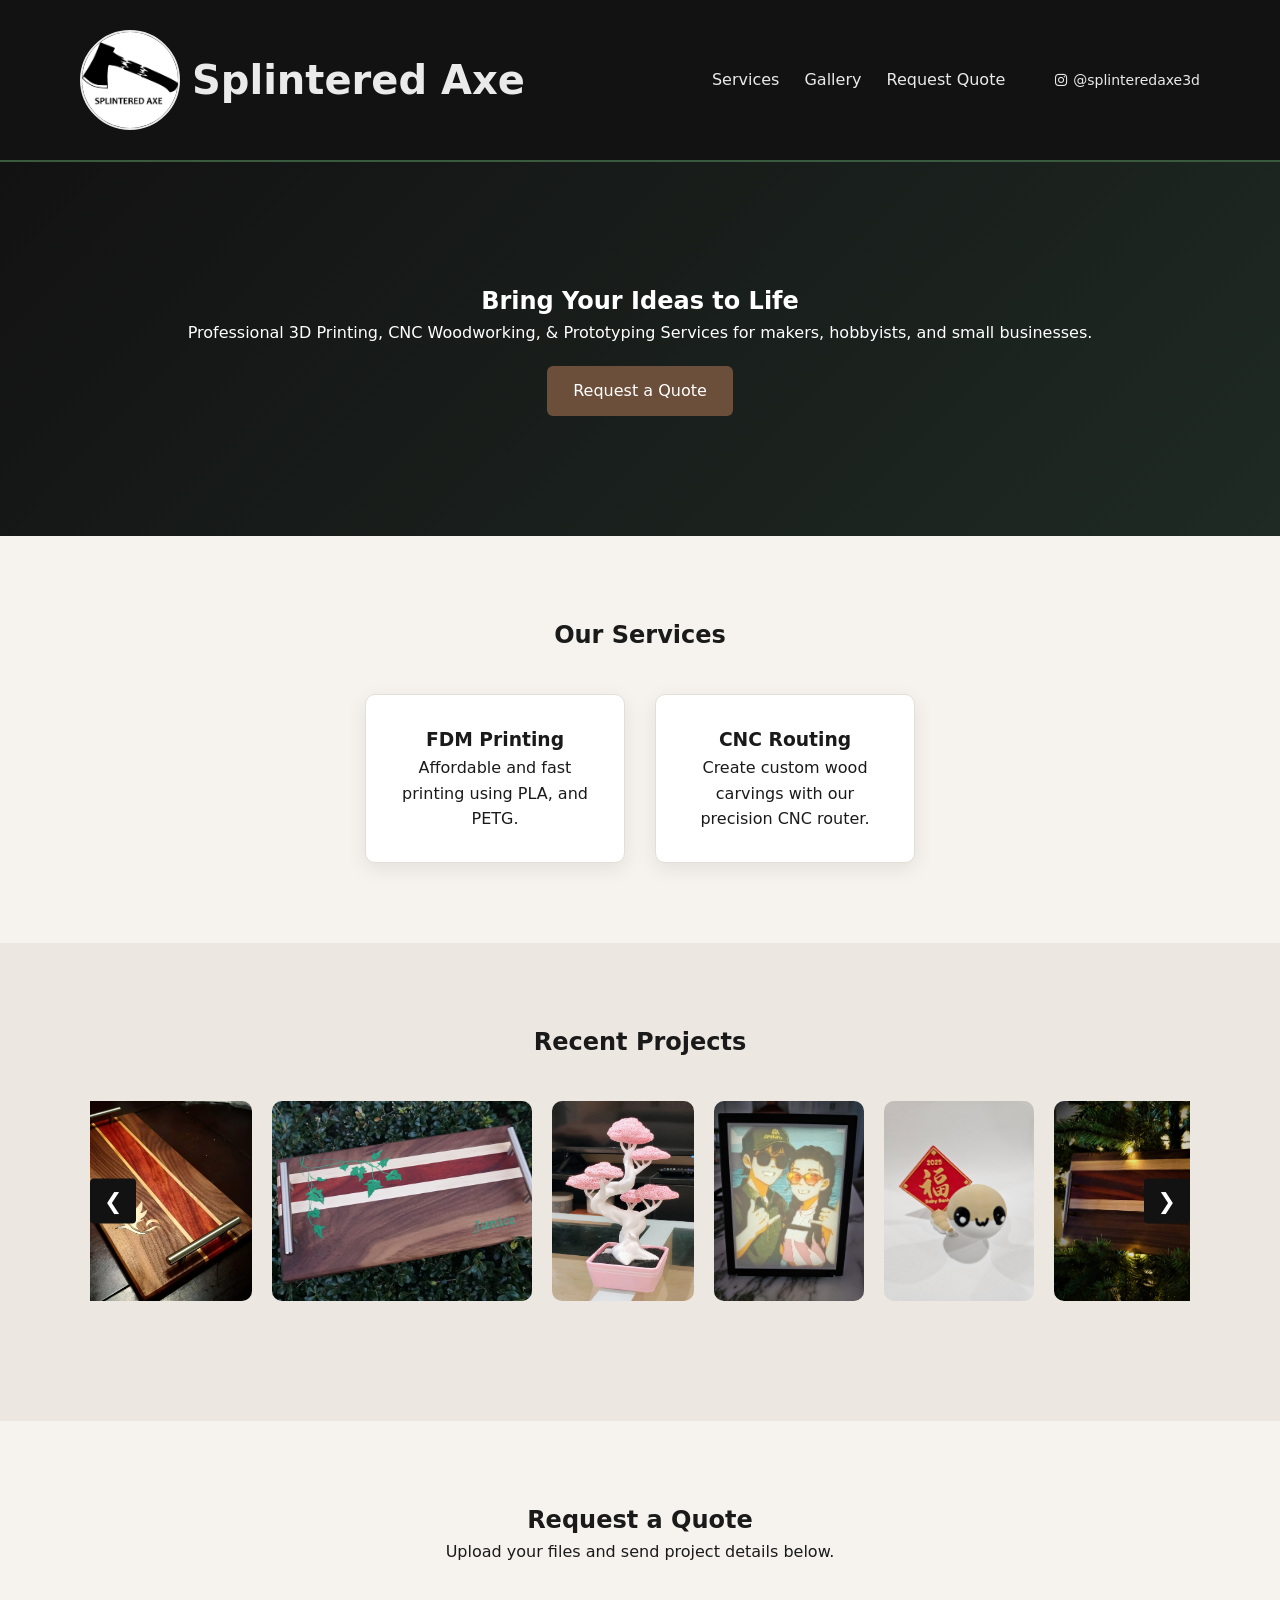
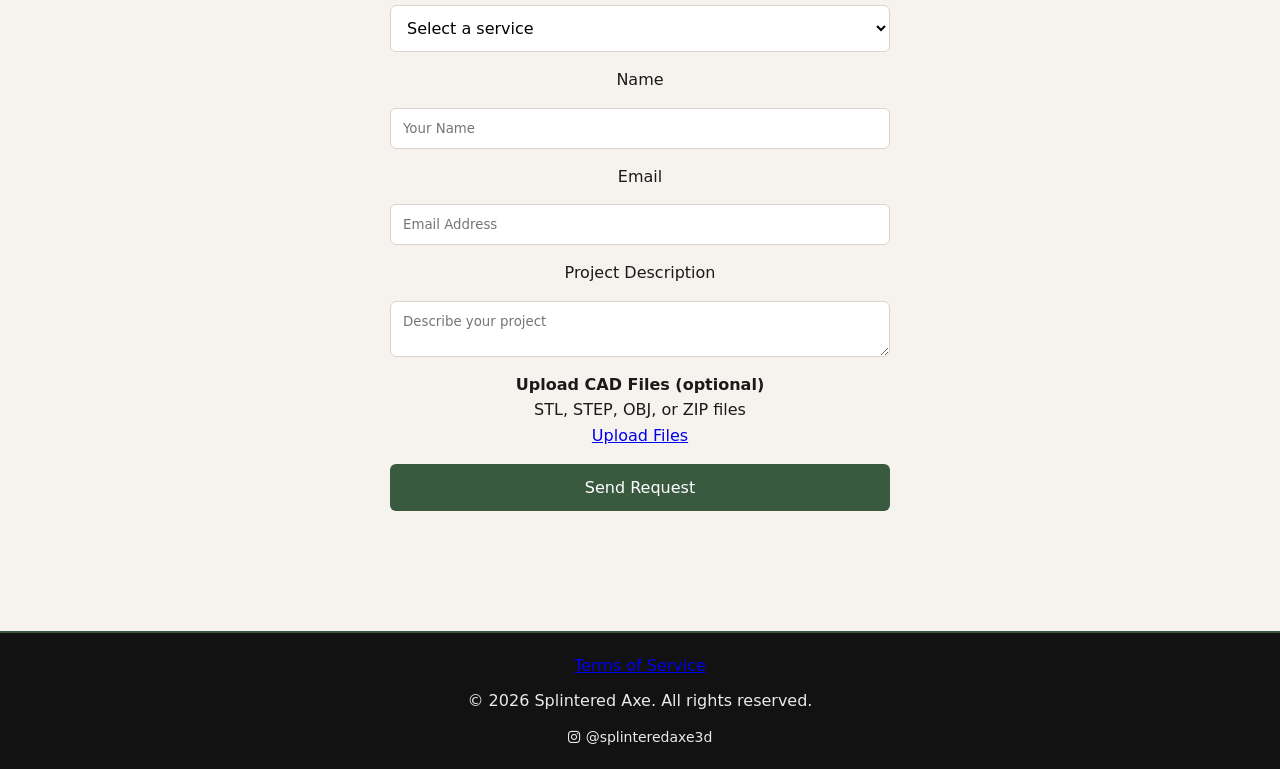
<file: index.html>
<!DOCTYPE html>
<html lang="en">
<head>
  <script type="application/ld+json">
  {
    "@context": "https://schema.org",
    "@type": "LocalBusiness",
    "name": "Splintered Axe",
    "image": "https://www.splinteredaxe.com/images/logo.png",
    "url": "https://www.splinteredaxe.com",
    "telephone": "+1-301-768-9616",
    "email": "sales@splinteredaxe.com",
    "address": {
      "@type": "PostalAddress",
      "addressLocality": "Ellicott City",
      "addressRegion": "MD",
      "postalCode": "21043",
      "addressCountry": "US"
    },
    "openingHours": "Mo-Fr 09:00-18:00",
    "priceRange": "$$",
    "sameAs": [
      "https://www.instagram.com/splinteredaxe3d"
    ],
    "description": "Splintered Axe offers custom 3D printing, CNC woodworking, and prototyping services for makers, hobbyists, and small businesses."
  }
  </script>

  <!-- Google tag (gtag.js) -->
  <script async src="https://www.googletagmanager.com/gtag/js?id=G-FFDYS4M93H"></script>
  <script>
    window.dataLayer = window.dataLayer || [];
    function gtag(){dataLayer.push(arguments);}
    gtag('js', new Date());

    gtag('config', 'G-FFDYS4M93H');
  </script>

  <meta charset="UTF-8">
  <title>Splintered Axe | 3d Printing & CNC Woodworking Services</title>
  <meta name="viewport" content="width=device-width, initial-scale=1.0">
  <meta name="description" content="Splintered Axe offers custom 3D printing and CNC woodworking services. Fast prototyping and precision fabrication for hobbyists and businesses.">
  <link rel="stylesheet" href="style.css">
  <link rel="stylesheet" href="https://cdnjs.cloudflare.com/ajax/libs/font-awesome/6.5.0/css/all.min.css">
  <link rel="icon" type="image/x-icon" href="images/favicon.ico">
</head>

<body>

<header>
  <nav>
    <a href="https://www.splinteredaxe.com/" class="logo-container">
      <img src="images/logo.png" alt="Splintered Axe Logo" class="logo-avatar">
      <h1>Splintered Axe</h1>
    </a>
    <div class="nav-social" id="nav-menu">
      <div class="nav-links">
        <a href="https://www.splinteredaxe.com/#services">Services</a>
        <a href="https://www.splinteredaxe.com/#gallery">Gallery</a>
        <a href="https://www.splinteredaxe.com/#quote">Request Quote</a>
      </div>

      <div class="social">
        <a href="https://instagram.com/splinteredaxe3d" target="_blank">
          <i class="fa-brands fa-instagram"></i> @splinteredaxe3d
        </a>
      </div>
    </div>
  </nav>
</header>

<section class="hero">
  <h2>Bring Your Ideas to Life</h2>
  <p>Professional 3D Printing, CNC Woodworking, & Prototyping Services for makers, hobbyists, and small businesses.</p>
  <a href="#quote" class="button">Request a Quote</a>
</section>

<section id="services" class="section">
  <h2>Our Services</h2>
  <div class="cards">
    <div class="card">
      <h3>FDM Printing</h3>
      <p>Affordable and fast printing using PLA, and PETG.</p>
    </div>
    <div class="card">
      <h3>CNC Routing</h3>
      <p>Create custom wood carvings with our precision CNC router.</p>
    </div>
  </div>
</section>

<section id="gallery" class="section dark">
  <h2>Recent Projects</h2>
  <div class="carousel">
  <button class="carousel-btn prev">&#10094;</button>
  <div class="carousel-track">
    <img src="images/woodworking/board_kanu.webp" alt="Cutting Board with Bird Inlay - CNC Woodworking">
    <img src="images/woodworking/board_janice.webp" alt="Cutting Board with Leaves - CNC Woodworking">
    <img src="images/3dPrints/bonsai.webp" alt="Pink Bonsai - 3D Printing">
    <img src="images/3dPrints/lithophane_jeff_felisha.webp" alt="Lithophane - 3D Printing">
    <img src="images/3dPrints/snake_bahn.webp" alt="Lunar New Year Snake - 3D Printing">
    <img src="images/woodworking/board_joy.webp" alt="Cutting Board - CNC Woodworking">
    <img src="images/woodworking/shoe_bench.webp" alt="Shoe Rack Bench - Woodworking">
    <img src="images/woodworking/tray_flor.webp" alt="Tray with Flower Engraving - CNC Woodworking">
  </div>
  <button class="carousel-btn next">&#10095;</button>
</section>

<section id="quote" class="section">
  <h2>Request a Quote</h2>
  <p>Upload your files and send project details below.</p>

  <!-- FORM SPREE FORM -->
  <form action="https://formspree.io/f/xzdagnkp" method="POST" enctype="multipart/form-data">
    <select id="service" name="service" required>
      <option value="">Select a service</option>
      <option value="3d_printing">3D Printing</option>
      <option value="cnc_routing">CNC Routing</option>
    </select>
    
    <label for="name">Name</label>
    <input type="text" name="name" placeholder="Your Name" required>
    
    <label for="email">Email</label>
    <input type="email" name="email" placeholder="Email Address" required>
    
    <label for="description">Project Description</label>
    <textarea id="description" name="description" placeholder="Describe your project"></textarea>
    
    <div class="upload-section">
      <p><strong>Upload CAD Files (optional)</strong></p>
      <p class="upload-note">
        STL, STEP, OBJ, or ZIP files
      </p>

      <a 
        href="https://forms.gle/GQgv5YQGEBrMotzw8"
        class="upload-button"
        target="_blank">
        Upload Files
      </a>
    </div>
    
    <button type="submit">Send Request</button>
  </form>
</section>

<footer>
  <div class="footer-content">
    <a href="terms.html">Terms of Service</a>

    <p>&copy; 2026 Splintered Axe. All rights reserved.</p>

    <div class="footer-social">
      <a href="https://instagram.com/splinteredaxe3d" target="_blank">
        <i class="fa-brands fa-instagram"></i> @splinteredaxe3d
      </a>
      <!-- You can add more social links here, e.g.: -->
      <!-- <a href="https://twitter.com/YOURHANDLE" target="_blank"><i class="fa-brands fa-twitter"></i> @YOURHANDLE</a> -->
    </div>
  </div>
</footer>

<script src="carousel.js"></script>

</body>
</html>
</file>
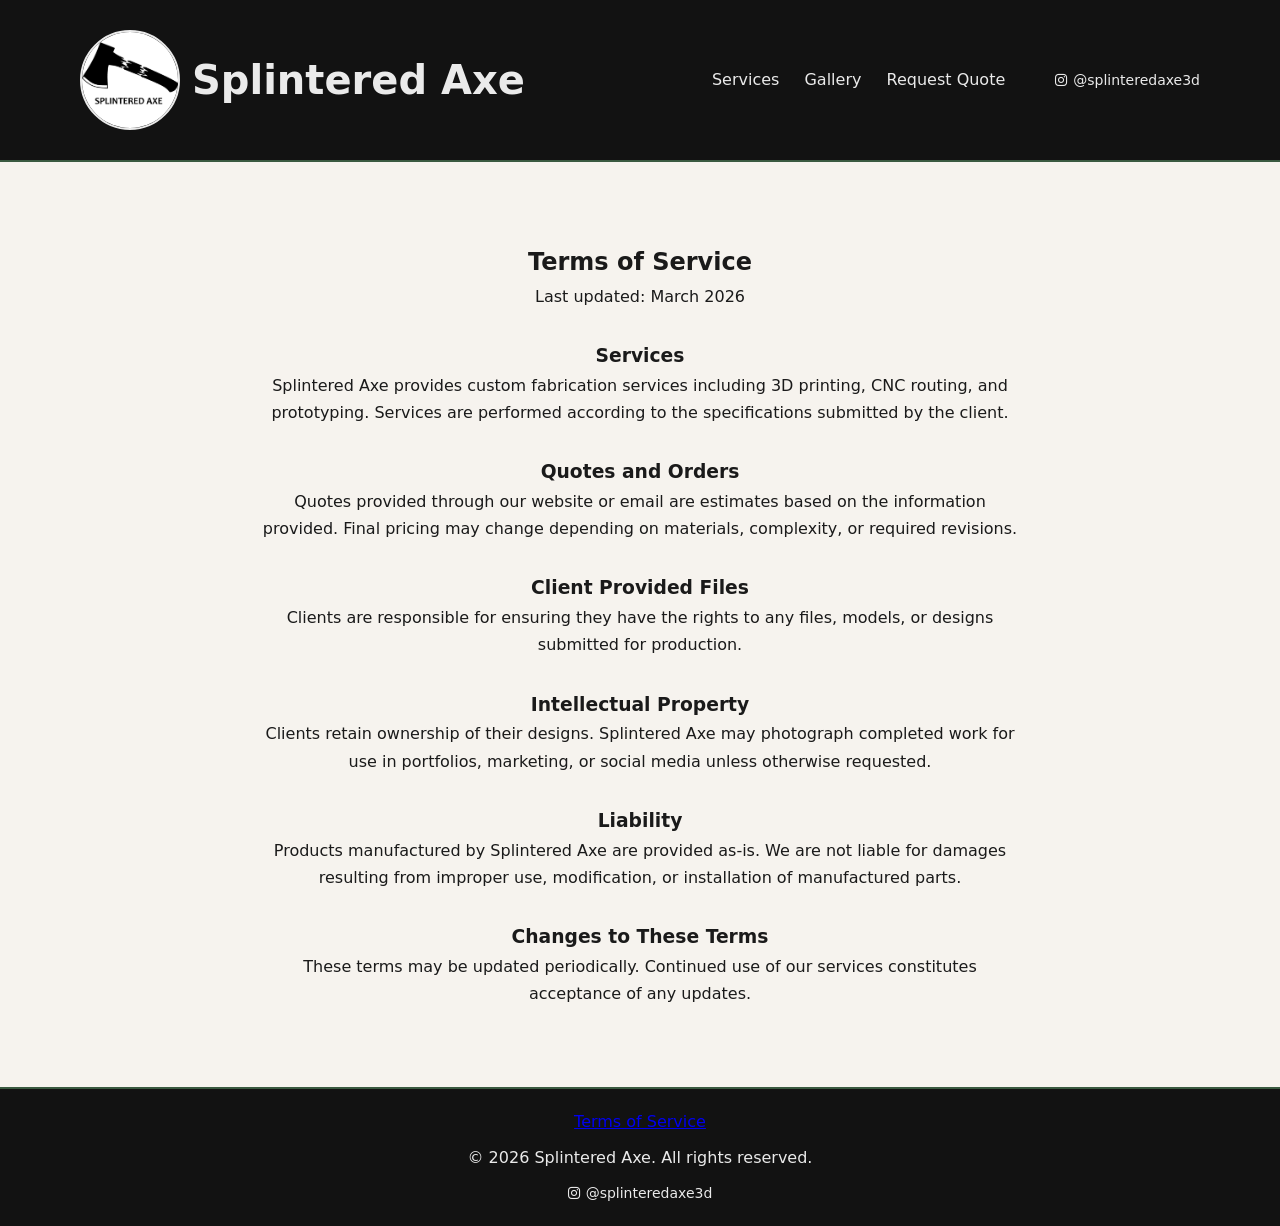
<file: terms.html>
<!doctype html>
<html lang="en">
  <head>
    <script type="application/ld+json">
      {
        "@context": "https://schema.org",
        "@type": "LocalBusiness",
        "name": "Splintered Axe",
        "image": "https://www.splinteredaxe.com/images/logo.png",
        "url": "https://www.splinteredaxe.com",
        "telephone": "+1-301-768-9616",
        "email": "sales@splinteredaxe.com",
        "address": {
          "@type": "PostalAddress",
          "addressLocality": "Ellicott City",
          "addressRegion": "MD",
          "postalCode": "21043",
          "addressCountry": "US"
        },
        "openingHours": "Mo-Fr 09:00-18:00",
        "priceRange": "$$",
        "sameAs": ["https://www.instagram.com/splinteredaxe3d"],
        "description": "Splintered Axe offers custom 3D printing, CNC woodworking, and prototyping services for makers, hobbyists, and small businesses."
      }
    </script>

    <!-- Google tag (gtag.js) -->
    <script
      async
      src="https://www.googletagmanager.com/gtag/js?id=G-FFDYS4M93H"
    ></script>
    <script>
      window.dataLayer = window.dataLayer || [];
      function gtag() {
        dataLayer.push(arguments);
      }
      gtag("js", new Date());

      gtag("config", "G-FFDYS4M93H");
    </script>

    <meta charset="UTF-8" />
    <title>Terms of Service | Splintered Axe</title>
    <meta name="viewport" content="width=device-width, initial-scale=1.0" />
    <meta
      name="description"
      content="Splintered Axe offers custom 3D printing and CNC woodworking services. Fast prototyping and precision fabrication for hobbyists and businesses."
    />
    <link rel="stylesheet" href="style.css" />
    <link
      rel="stylesheet"
      href="https://cdnjs.cloudflare.com/ajax/libs/font-awesome/6.5.0/css/all.min.css"
    />
    <link rel="icon" type="image/x-icon" href="images/favicon.ico" />
  </head>

  <body>
    <header>
      <nav>
        <a href="https://www.splinteredaxe.com/" class="logo-container">
          <img
            src="images/logo.png"
            alt="Splintered Axe Logo"
            class="logo-avatar"
          />
          <h1>Splintered Axe</h1>
        </a>

        <div class="nav-social" id="nav-menu">
          <div class="nav-links">
            <a href="https://www.splinteredaxe.com/#services">Services</a>
            <a href="https://www.splinteredaxe.com/#gallery">Gallery</a>
            <a href="https://www.splinteredaxe.com/#quote">Request Quote</a>
          </div>

          <div class="social">
            <a href="https://instagram.com/splinteredaxe3d" target="_blank">
              <i class="fa-brands fa-instagram"></i> @splinteredaxe3d
            </a>
          </div>
        </div>
      </nav>
    </header>
    <main>
      <section class="section legal">
        <h2>Terms of Service</h2>
        <p>Last updated: March 2026</p>
        <h3>Services</h3>
        <p>
          Splintered Axe provides custom fabrication services including 3D
          printing, CNC routing, and prototyping. Services are performed
          according to the specifications submitted by the client.
        </p>

        <h3>Quotes and Orders</h3>
        <p>
          Quotes provided through our website or email are estimates based on
          the information provided. Final pricing may change depending on
          materials, complexity, or required revisions.
        </p>

        <h3>Client Provided Files</h3>
        <p>
          Clients are responsible for ensuring they have the rights to any
          files, models, or designs submitted for production.
        </p>

        <h3>Intellectual Property</h3>
        <p>
          Clients retain ownership of their designs. Splintered Axe may
          photograph completed work for use in portfolios, marketing, or social
          media unless otherwise requested.
        </p>

        <h3>Liability</h3>
        <p>
          Products manufactured by Splintered Axe are provided as-is. We are not
          liable for damages resulting from improper use, modification, or
          installation of manufactured parts.
        </p>

        <h3>Changes to These Terms</h3>
        <p>
          These terms may be updated periodically. Continued use of our services
          constitutes acceptance of any updates.
        </p>
      </section>
    </main>

    <footer>
      <div class="footer-content">
        <a href="terms.html">Terms of Service</a>

        <p>&copy; 2026 Splintered Axe. All rights reserved.</p>

        <div class="footer-social">
          <a href="https://instagram.com/splinteredaxe3d" target="_blank">
            <i class="fa-brands fa-instagram"></i> @splinteredaxe3d
          </a>
          <!-- You can add more social links here, e.g.: -->
          <!-- <a href="https://twitter.com/YOURHANDLE" target="_blank"><i class="fa-brands fa-twitter"></i> @YOURHANDLE</a> -->
        </div>
      </div>
    </footer>
  </body>
</html>
</file>
<file: style.css>
* {
  margin: 0;
  padding: 0;
  box-sizing: border-box;
  font-family: "Segoe UI", system-ui, sans-serif;
}

body {
  color: #1a1a1a;
  background: #f6f3ee;
  line-height: 1.6;
}

.social a {
  color: #eaeaea;
  text-decoration: none;
  font-size: 14px;
  margin-left: 20px;
  display: flex;
  align-items: center;
  gap: 6px;
}

.social a:hover {
  color: #588157;
}

/* HEADER */

header {
  background: #121212;
  color: white;
  padding: 20px 40px;
  border-bottom: 2px solid #3a5a40;
}
/* Header nav layout */
nav {
  display: flex;
  justify-content: space-between; /* left vs right blocks */
  align-items: center;
  padding: 10px 40px;
}

/* Mobile styles */
@media (max-width: 768px) {
  nav {
    padding: 10px 20px;
  }

  .menu-toggle {
    display: block;
  }

  .nav-social {
    position: absolute;
    top: 70px;
    right: 0;
    background: #121212;
    width: 100%;
    flex-direction: column;
    align-items: center;
    display: none;
    padding: 20px 0;
    border-top: 1px solid #2a2a2a;
  }

  .nav-social.active {
    display: flex;
  }

  .nav-links {
    flex-direction: column;
    gap: 15px;
    margin-bottom: 15px;
  }

  .nav-links a {
    margin: 0;
    font-size: 18px;
  }

  .social a {
    font-size: 16px;
  }
}

/* Logo + Title */
.logo-container {
  display: flex;
  align-items: center;
  gap: 12px;
  text-decoration: none;
}

.logo-avatar {
  width: 100px; /* logo size */
  height: 100px; /* logo size */
  border-radius: 50%;
  object-fit: cover;
  border: 2px solid #eaeaea;
  transition: transform 0.2s ease;
}

.logo-avatar:hover {
  transform: scale(1.1);
}

.logo-container h1 {
  font-size: 40px;
  color: #eaeaea;
  margin: 0;
}

/* Nav + social on the right */
.nav-social {
  display: flex;
  align-items: center;
  gap: 30px; /* space between nav links and social */
}

/* Nav links */
.nav-links a {
  color: #eaeaea;
  text-decoration: none;
  margin-left: 20px;
  font-size: 16px;
}

.nav-links a:hover {
  color: #588157; /* moss accent */
}

/* Social */
.social a {
  color: #eaeaea;
  text-decoration: none;
  font-size: 14px;
  display: flex;
  align-items: center;
  gap: 6px;
}

.social a:hover {
  color: #588157;
}

/* Responsive */
@media (max-width: 700px) {
  .logo-avatar {
    width: 40px;
    height: 40px;
  }
  .logo-container h1 {
    font-size: 20px;
  }
  .nav-links a {
    font-size: 14px;
    margin-left: 12px;
  }
  .social a {
    font-size: 12px;
  }
  nav {
    padding: 10px 20px;
  }
}
/* HERO */

.hero {
  background: linear-gradient(135deg, #121212, #1f2a24);
  color: white;
  padding: 120px 20px;
  text-align: center;
}

.button {
  display: inline-block;
  margin-top: 20px;
  background: #6b4f3b;
  color: white;
  padding: 12px 26px;
  text-decoration: none;
  border-radius: 6px;
  transition: 0.2s;
}

.button:hover {
  background: #3a5a40;
}

/* SECTIONS */

.section {
  padding: 80px 20px;
  text-align: center;
}

.dark {
  background: #ece7e1;
}

/* SERVICE CARDS */

.cards {
  display: flex;
  gap: 30px;
  justify-content: center;
  margin-top: 40px;
  flex-wrap: wrap;
}

.card {
  background: white;
  padding: 30px;
  border-radius: 10px;
  width: 260px;
  border: 1px solid #e3ded7;
  box-shadow: 0 6px 20px rgba(0, 0, 0, 0.08);
}

/* GALLERY */
.carousel {
  position: relative;
  overflow: hidden;
  max-width: 1100px;
  margin: 40px auto;
}

.carousel-track {
  display: flex;
  gap: 20px;
  transition: transform 0.5s ease;
}

.carousel-track a {
  flex: 0 0 auto;
}

.carousel-track img {
  width: 260px;
  height: 200px;
  object-fit: cover;
  border-radius: 10px;
  transition: transform 0.25s ease;
}

.carousel-track img:hover {
  transform: scale(1.05);
}

.carousel-btn {
  position: absolute;
  top: 50%;
  transform: translateY(-50%);
  background: #121212;
  color: white;
  border: none;
  font-size: 22px;
  padding: 10px 14px;
  cursor: pointer;
  border-radius: 4px;
  z-index: 10;
}

.prev {
  left: 0;
}
.next {
  right: 0;
}

@media (max-width: 700px) {
  .carousel-track img {
    width: 200px;
    height: 160px;
  }
}

/* FORM */

form {
  max-width: 500px;
  margin: 40px auto;
  display: flex;
  flex-direction: column;
  gap: 15px;

  select {
    padding: 12px;
    border: 1px solid #d8d3cb;
    border-radius: 6px;
    font-size: 16px;
    background: white;
  }
}

input,
textarea {
  padding: 12px;
  border: 1px solid #d8d3cb;
  border-radius: 6px;
}

button {
  background: #3a5a40;
  color: white;
  padding: 14px;
  border: none;
  border-radius: 6px;
  font-size: 16px;
  cursor: pointer;
}

button:hover {
  background: #1f2a24;
}

/* FOOTER */

footer {
  background: #121212;
  color: #eaeaea;
  text-align: center;
  padding: 20px;
  border-top: 2px solid #3a5a40;
}

.footer-content {
  display: flex;
  flex-direction: column;
  align-items: center;
  gap: 10px;
}

.footer-social a {
  color: #eaeaea;
  text-decoration: none;
  font-size: 14px;
  display: inline-flex;
  align-items: center;
  gap: 6px;
  margin: 0 5px;
  transition: color 0.2s ease;
}

.legal {
  max-width: 800px;
  margin: auto;
  line-height: 1.7;
}

.legal h3 {
  margin-top: 30px;
}

.footer-social a:hover {
  color: #588157; /* moss accent */
}

@media (max-width: 700px) {
  .footer-social a {
    font-size: 12px;
  }
}
</file>
